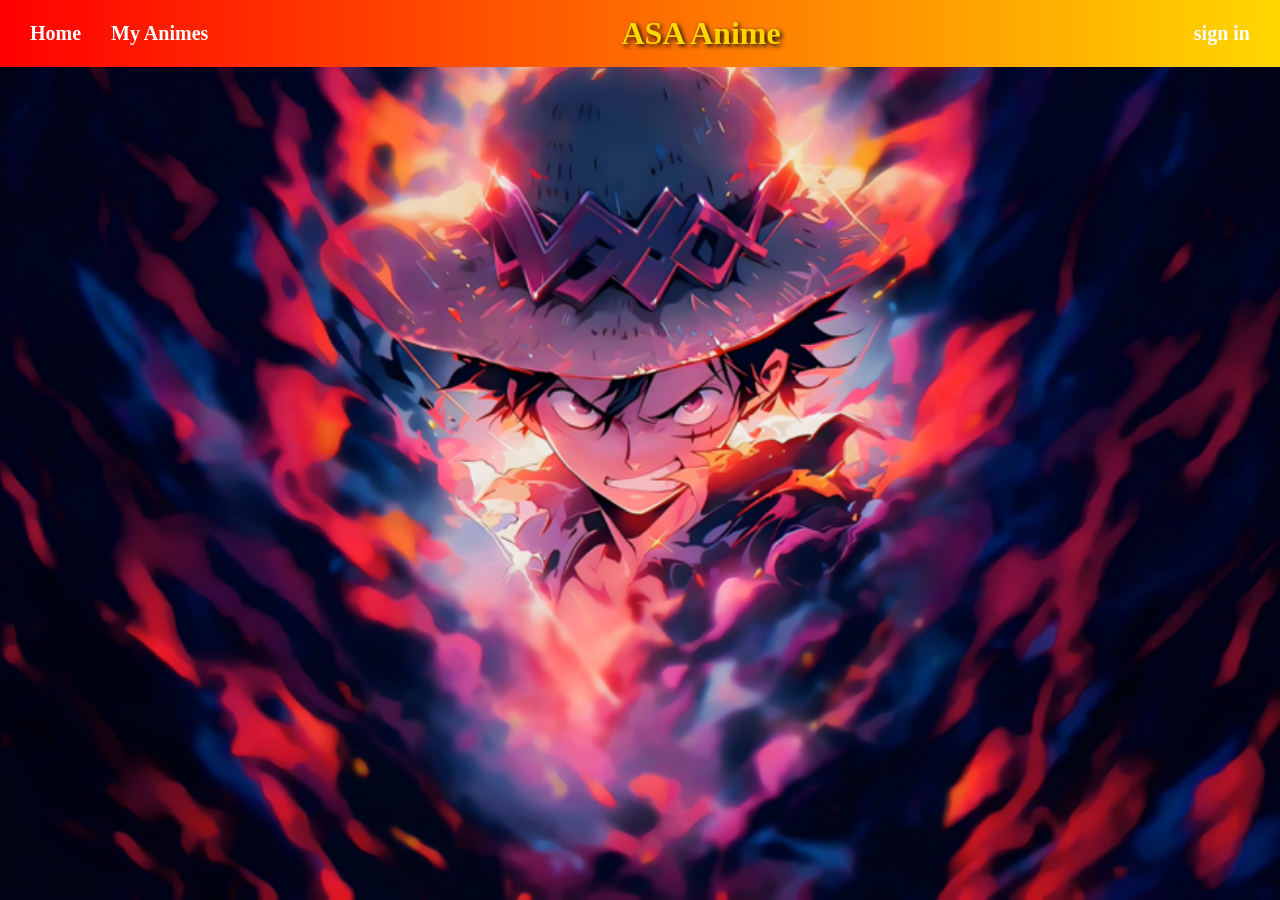
<file: Anime.html>
<!DOCTYPE html>
<html>
<head>
    <title>my Anime</title>
<link rel="stylesheet" href="style.css">
</head>
<body>
<nav>
      <div class="nav-left">
        <a href="index.html">Home</a>
        <a href="Anime.html">My Animes</a>
      </div>

      <h2 class="logo">ASA Anime</h2>

      <div class="nav-right">
        <a href="sign in.html">sign in</a>
      </div>
</nav>
    <div class="anime-grid" id="anime-list"></div>
     <script src="script.js"></script>
</body>

    </html>
</file>
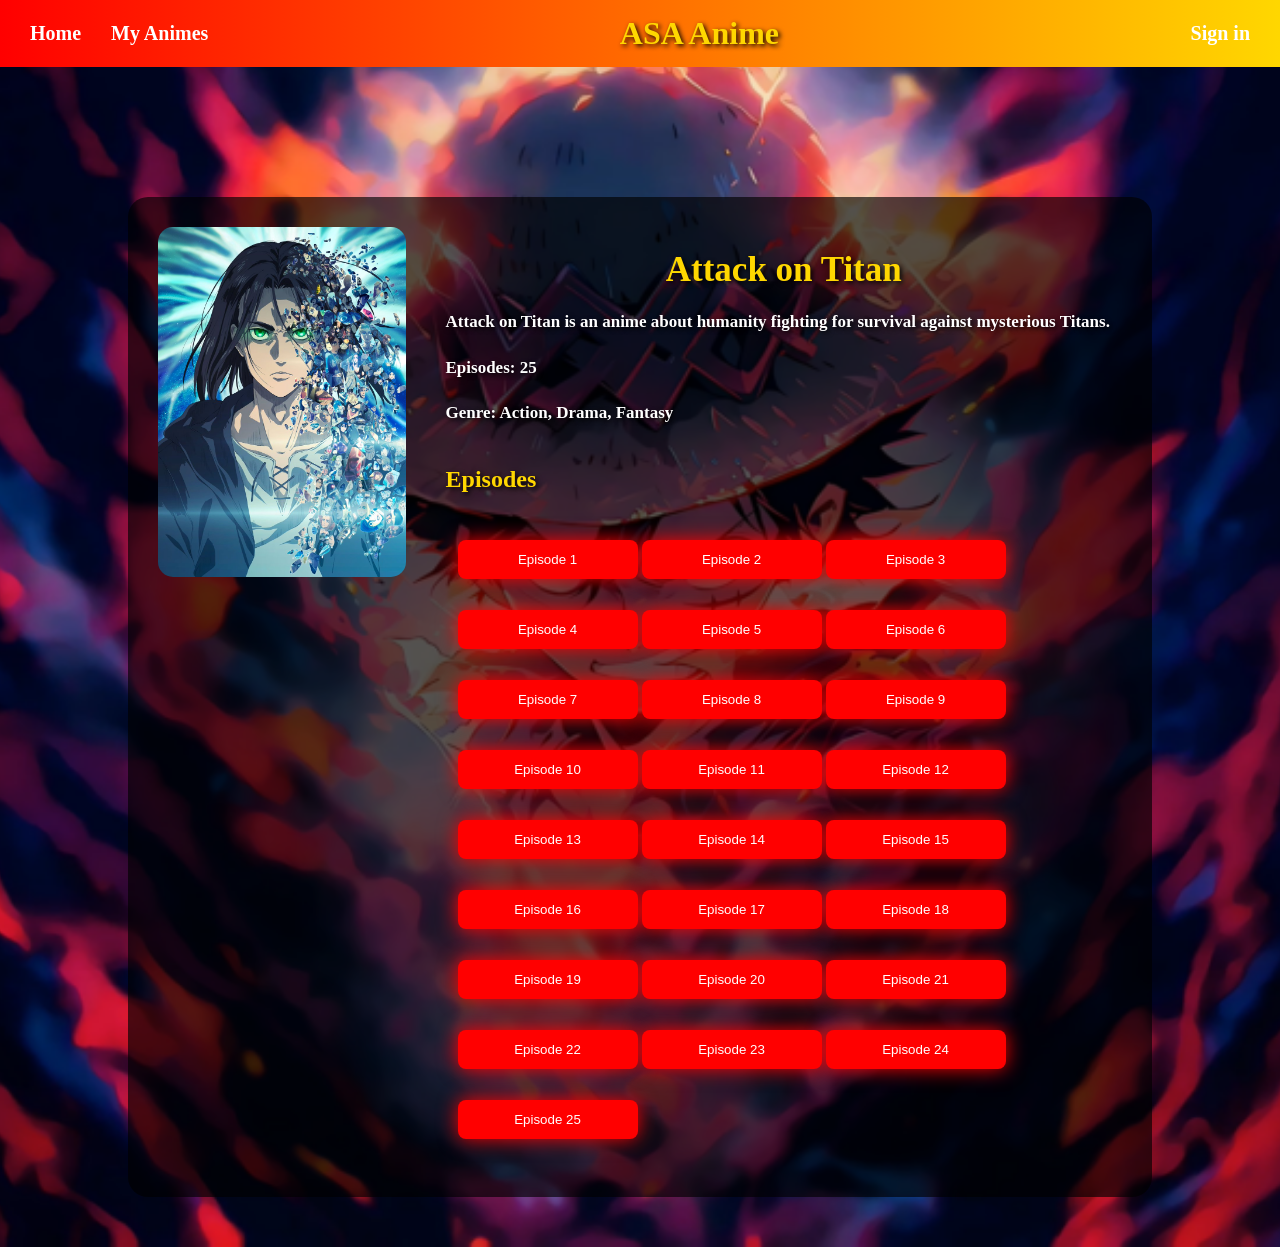
<file: AOT.html>
<!DOCTYPE html>
<html lang="en">

<head>
    <meta charset="UTF-8">
    <title>Attack on Titan - ASA Anime</title>
    <link rel="stylesheet" href="style.css">
</head>

<body>

<nav>
    <div class="nav-left">
        <a href="index.html">Home</a>
        <a href="Anime.html">My Animes</a>
    </div>

    <h2 class="logo">ASA Anime</h2>

    <div class="nav-right">
        <a href="sign in.html">Sign in</a>
    </div>
</nav>


<div class="anime-details">

    <img src="176jqt8wfjz71.jpg" class="anime-poster">

    <div class="anime-info">

        <h1>Attack on Titan</h1>

        <p>
            Attack on Titan is an anime about humanity
            fighting for survival against mysterious Titans.
        </p>

        <p>
            Episodes: 25
        </p>

        <p>
            Genre: Action, Drama, Fantasy
        </p>
        <div class="episodes">
    <h2>Episodes</h2>

    <div class="episode-list">

        <button onclick="watchEpisode(1)">Episode 1</button>
        <button onclick="watchEpisode(2)">Episode 2</button>
        <button onclick="watchEpisode(3)">Episode 3</button>
        <button onclick="watchEpisode(4)">Episode 4</button>
        <button onclick="watchEpisode(5)">Episode 5</button>
        <button onclick="watchEpisode(6)">Episode 6</button>
        <button onclick="watchEpisode(7)">Episode 7</button>
        <button onclick="watchEpisode(8)">Episode 8</button>
        <button onclick="watchEpisode(9)">Episode 9</button>
        <button onclick="watchEpisode(10)">Episode 10</button>

        <button onclick="watchEpisode(11)">Episode 11</button>
        <button onclick="watchEpisode(12)">Episode 12</button>
        <button onclick="watchEpisode(13)">Episode 13</button>
        <button onclick="watchEpisode(14)">Episode 14</button>
        <button onclick="watchEpisode(15)">Episode 15</button>
        <button onclick="watchEpisode(16)">Episode 16</button>
        <button onclick="watchEpisode(17)">Episode 17</button>
        <button onclick="watchEpisode(18)">Episode 18</button>
        <button onclick="watchEpisode(19)">Episode 19</button>
        <button onclick="watchEpisode(20)">Episode 20</button>

        <button onclick="watchEpisode(21)">Episode 21</button>
        <button onclick="watchEpisode(22)">Episode 22</button>
        <button onclick="watchEpisode(23)">Episode 23</button>
        <button onclick="watchEpisode(24)">Episode 24</button>
        <button onclick="watchEpisode(25)">Episode 25</button>

    </div>
</div>

    </div>

</div>


<script src="script.js"></script>

</body>
</html>
</file>
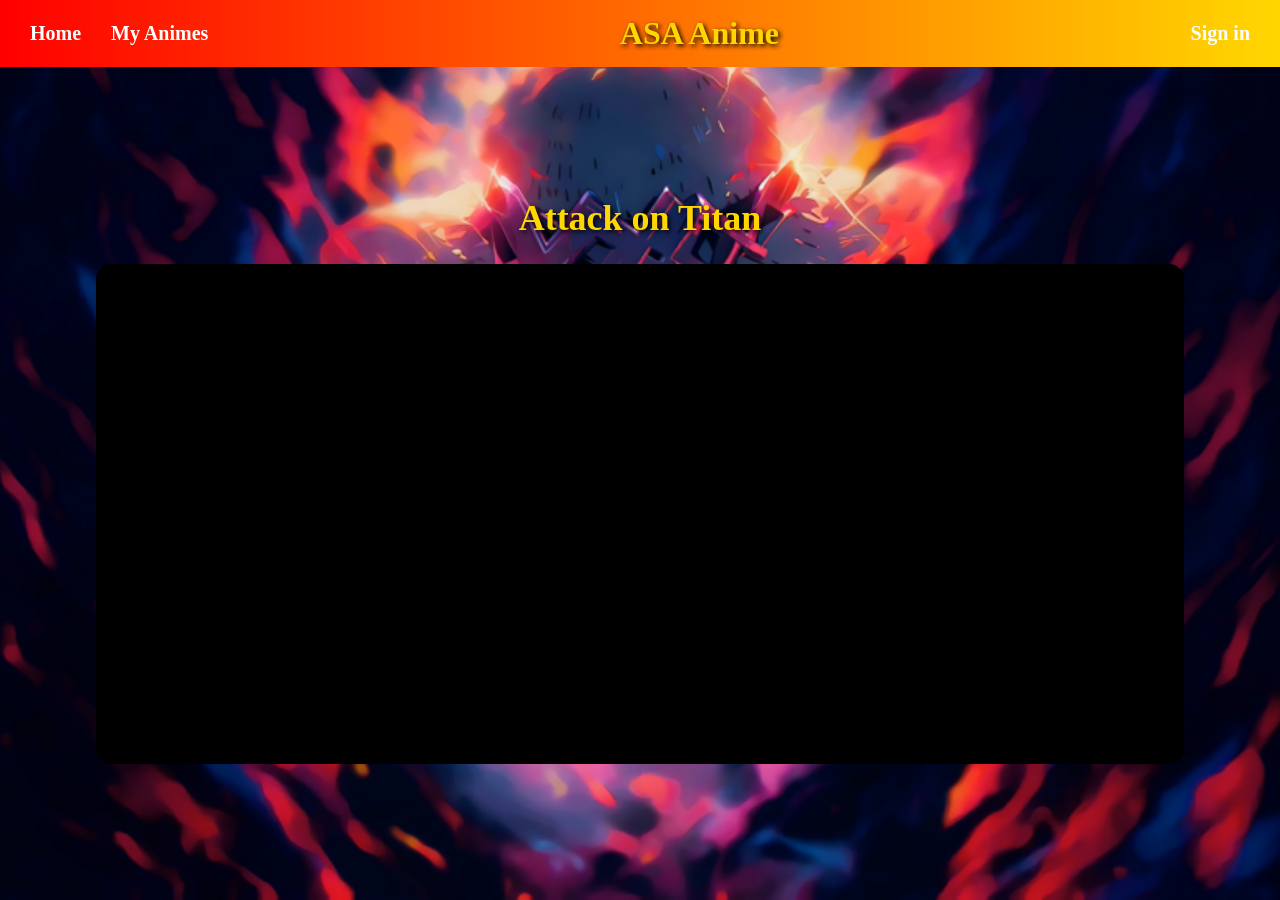
<file: AOT.W.html>
<!DOCTYPE html>
<html lang="en">

<head>
    <meta charset="UTF-8">
    <title>Watch - ASA Anime</title>
    <link rel="stylesheet" href="style.css">
</head>

<body>

<nav>
    <div class="nav-left">
        <a href="index.html">Home</a>
        <a href="Anime.html">My Animes</a>
    </div>

    <h2 class="logo">ASA Anime</h2>

    <div class="nav-right">
        <a href="sign in.html">Sign in</a>
    </div>
</nav>

<div class="watch-page">

    <h1 id="episode-title">Attack on Titan</h1>

    <div class="video-box">

    </div>

</div>

<script src="script.js"></script>

</body>
</html>
</file>
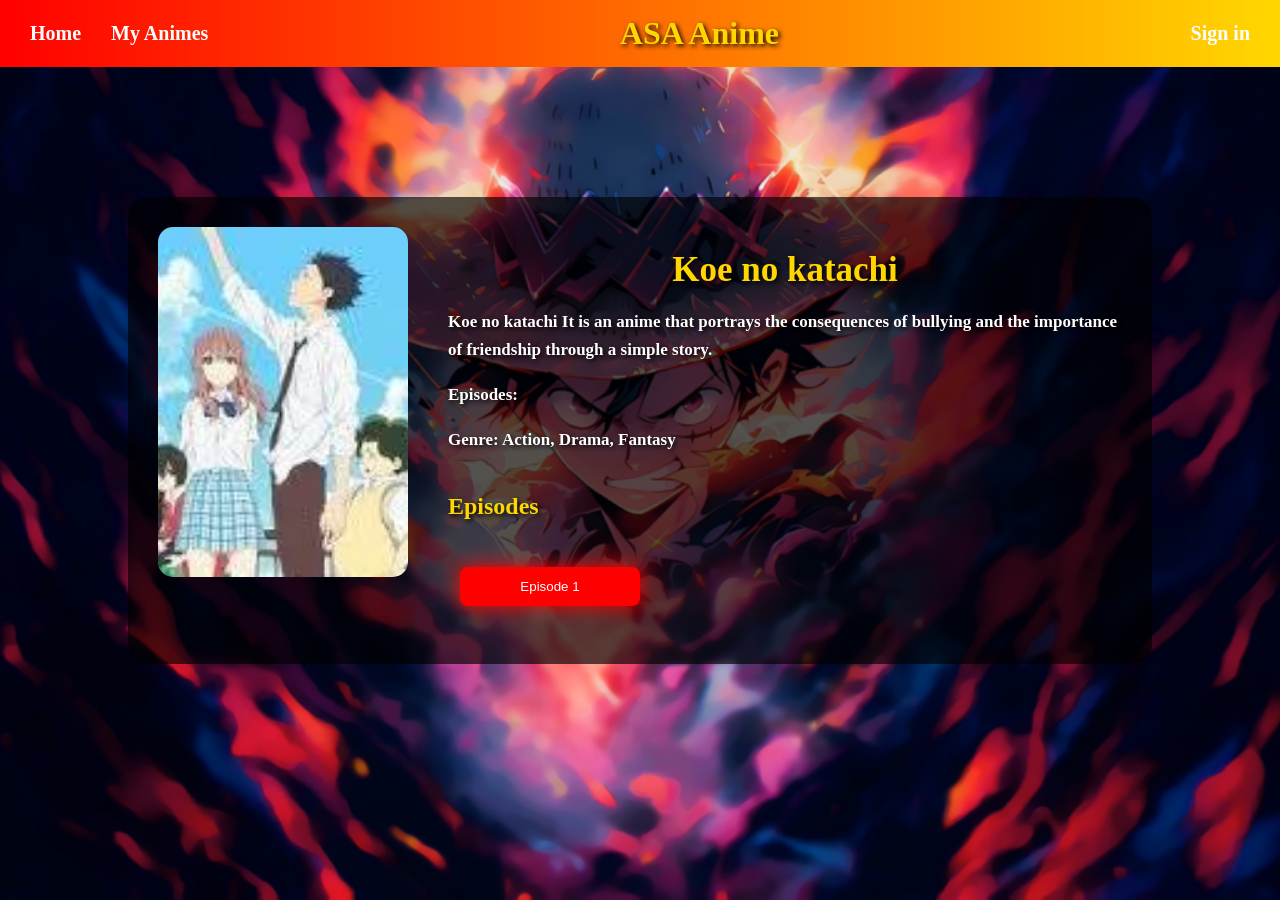
<file: knk.html>
<!DOCTYPE html>
<html lang="en">

<head>
    <meta charset="UTF-8">
    <title>One piece - ASA Anime</title>
    <link rel="stylesheet" href="style.css">
</head>

<body>

<nav>
    <div class="nav-left">
        <a href="index.html">Home</a>
        <a href="Anime.html">My Animes</a>
    </div>

    <h2 class="logo">ASA Anime</h2>

    <div class="nav-right">
        <a href="sign in.html">Sign in</a>
    </div>
</nav>


<div class="anime-details">

    <img src="knk.jpg.jfif" class="anime-poster">

    <div class="anime-info">

        <h1>Koe no katachi</h1>

        <p>
          Koe no katachi It is an anime that portrays
          the consequences of bullying and the importance 
          of friendship through a simple story.
        </p>

        <p>
            Episodes:
        </p>

        <p>
            Genre: Action, Drama, Fantasy
        </p>
        <div class="episodes">
    <h2>Episodes</h2>

    <div class="episode-list">

        <a href="knk.w.html"><button>Episode 1</button></a>

    </div>
</div>

    </div>

</div>


<script src="script.js"></script>

</body>
</html>
</file>
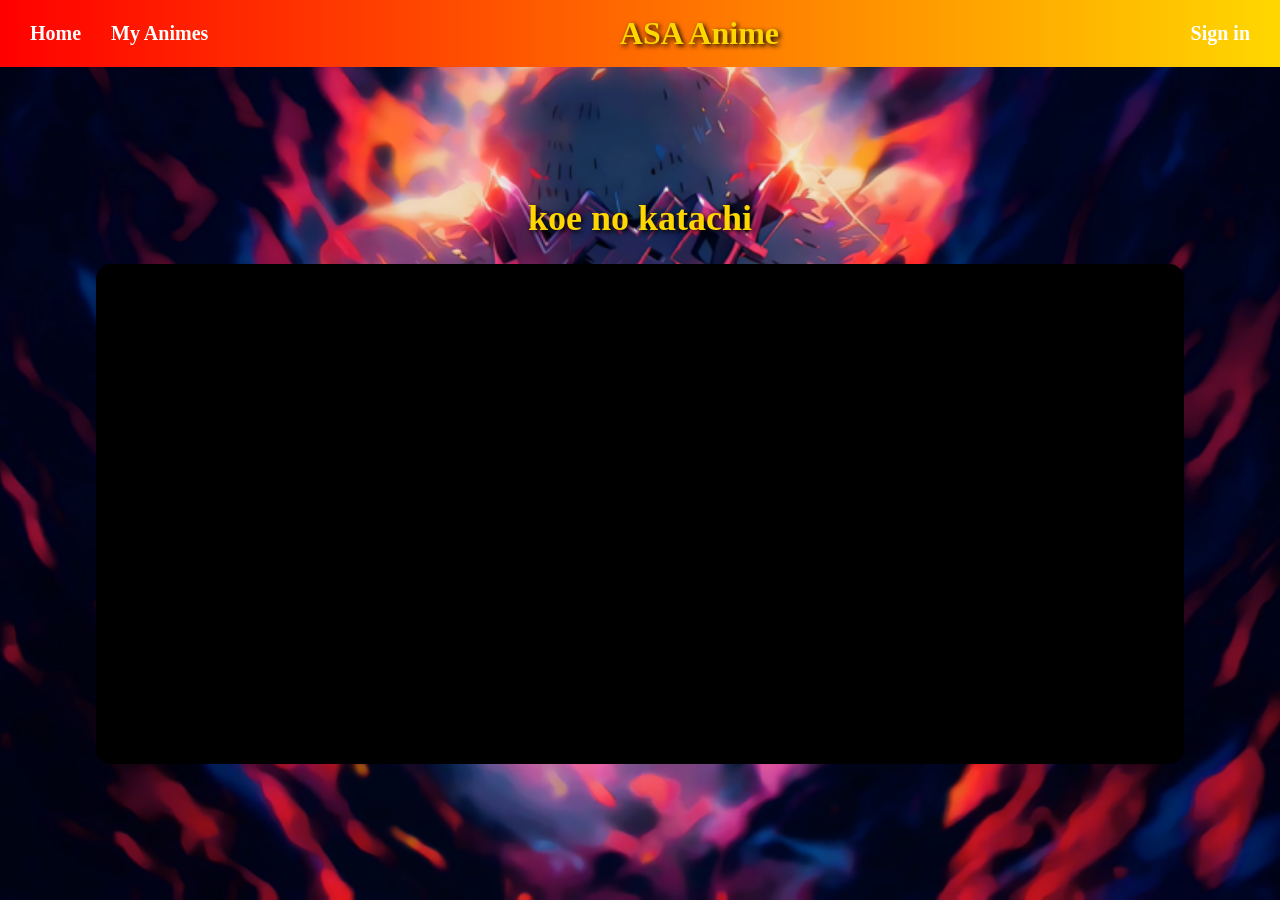
<file: knk.w.html>
<!DOCTYPE html>
<html lang="en">

<head>
    <meta charset="UTF-8">
    <title>Watch - ASA Anime</title>
    <link rel="stylesheet" href="style.css">
</head>

<body>

<nav>
    <div class="nav-left">
        <a href="index.html">Home</a>
        <a href="Anime.html">My Animes</a>
    </div>

    <h2 class="logo">ASA Anime</h2>

    <div class="nav-right">
        <a href="sign in.html">Sign in</a>
    </div>
</nav>

<div class="watch-page">

    <h1 id="episode-title">koe no katachi</h1>

    <div class="video-box">
  <iframe src="https://drive.google.com/file/d/14oqAZ68o7UcHfVK3qO3bz4K3VrC1ZJla/preview" width="100%" height="480" allow="autoplay" frameborder="0" allowfullscreen></iframe>
    </div>

</div>

<script src="script.js"></script>

</body>
</html>
</file>
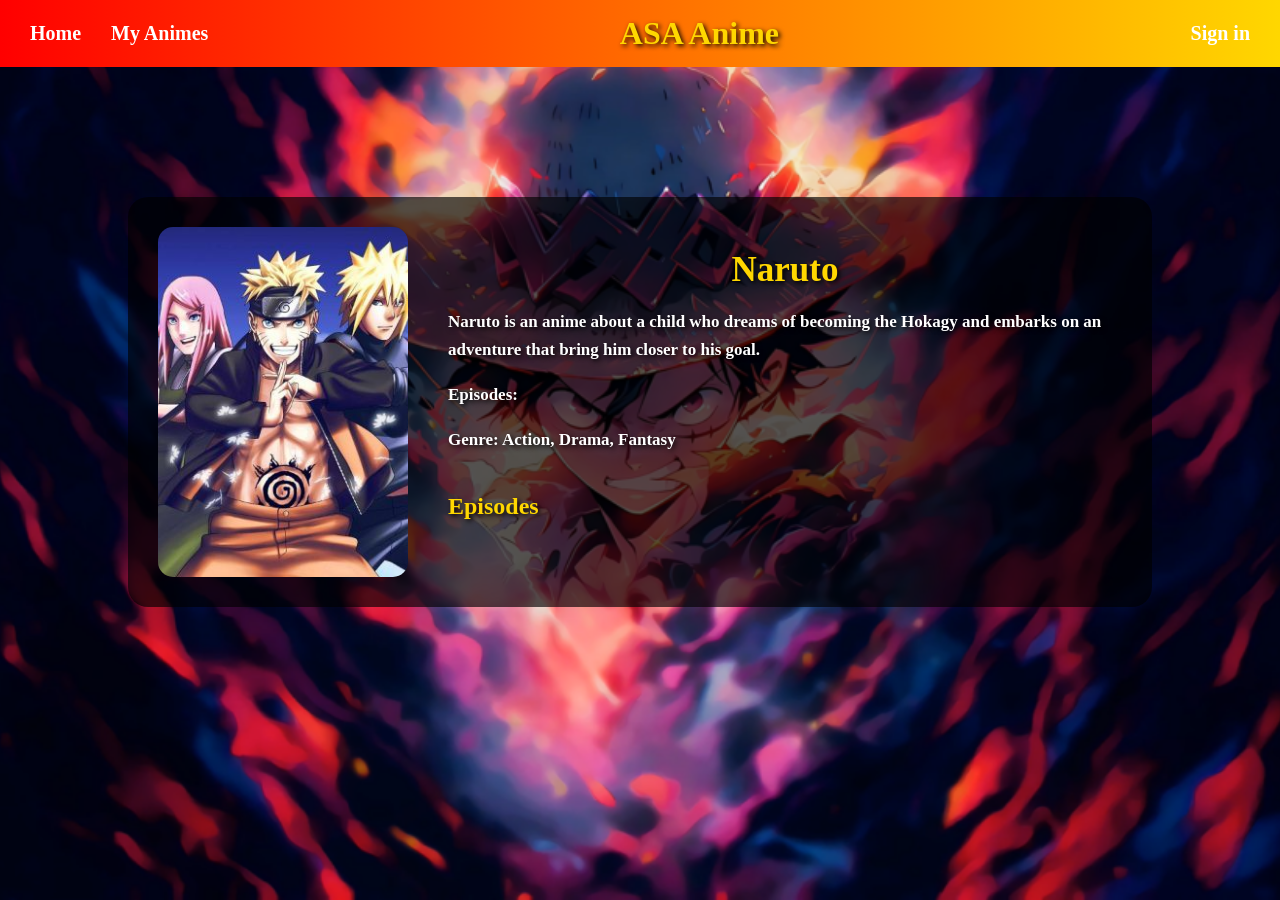
<file: Na.html>
<!DOCTYPE html>
<html lang="en">

<head>
    <meta charset="UTF-8">
    <title>Naruto - ASA Anime</title>
    <link rel="stylesheet" href="style.css">
</head>

<body>

<nav>
    <div class="nav-left">
        <a href="index.html">Home</a>
        <a href="Anime.html">My Animes</a>
    </div>

    <h2 class="logo">ASA Anime</h2>

    <div class="nav-right">
        <a href="sign in.html">Sign in</a>
    </div>
</nav>


<div class="anime-details">

    <img src="13179e8c7af524db37e7e66ffd53c841.jpg" class="anime-poster">

    <div class="anime-info">

        <h1>Naruto</h1>

        <p>
            Naruto is an anime about a child
            who dreams of becoming the Hokagy
            and embarks on an adventure that
            bring him closer to his goal.
        </p>

        <p>
            Episodes:
        </p>

        <p>
            Genre: Action, Drama, Fantasy
        </p>
        <div class="episodes">
    <h2>Episodes</h2>

    <div class="episode-list">

       

    </div>
</div>

    </div>

</div>


<script src="script.js"></script>

</body>
</html>
</file>
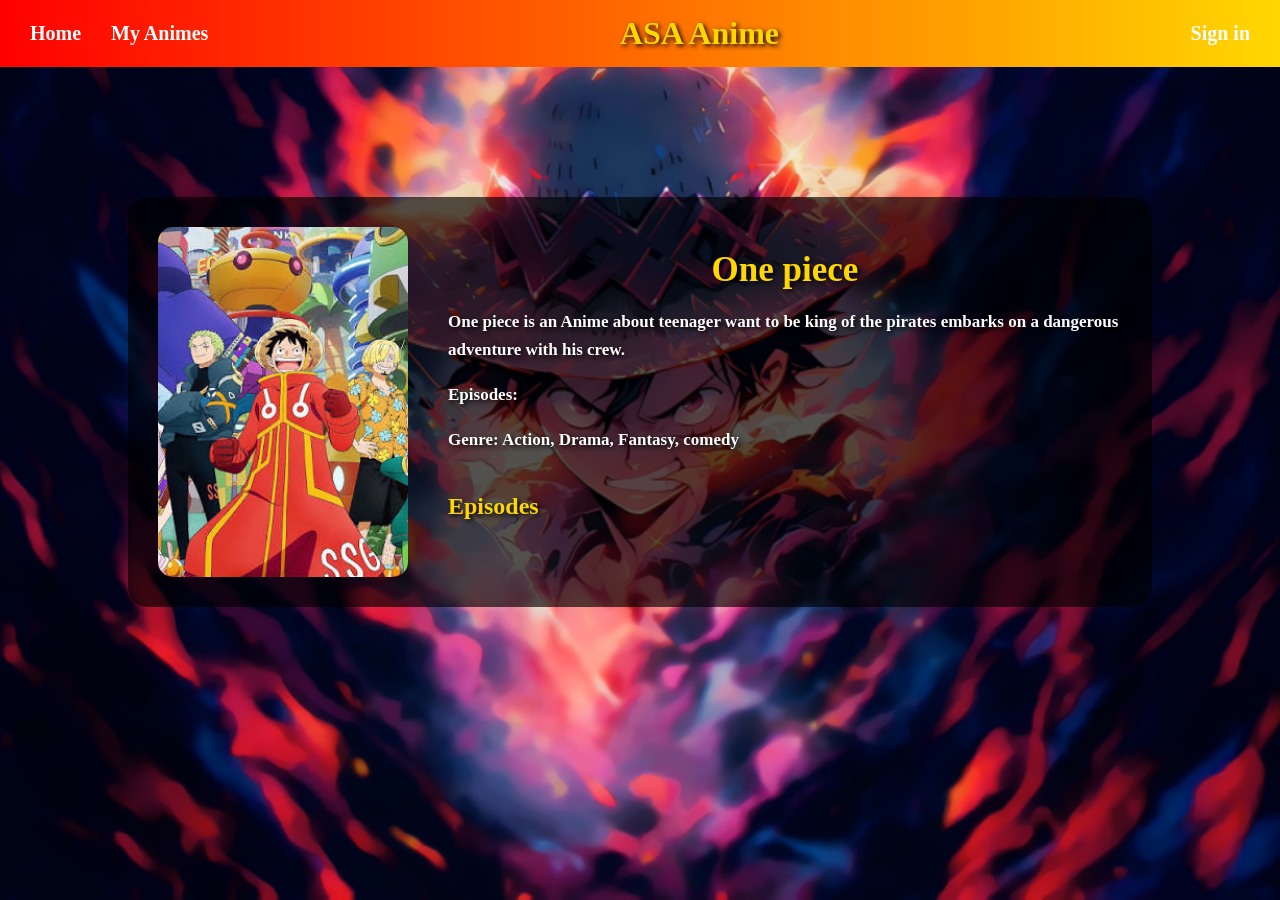
<file: one.html>
<!DOCTYPE html>
<html lang="en">

<head>
    <meta charset="UTF-8">
    <title>One piece - ASA Anime</title>
    <link rel="stylesheet" href="style.css">
</head>

<body>

<nav>
    <div class="nav-left">
        <a href="index.html">Home</a>
        <a href="Anime.html">My Animes</a>
    </div>

    <h2 class="logo">ASA Anime</h2>

    <div class="nav-right">
        <a href="sign in.html">Sign in</a>
    </div>
</nav>


<div class="anime-details">

    <img src="images.jfif" class="anime-poster">

    <div class="anime-info">

        <h1>One piece</h1>

        <p>
           One piece is an Anime about teenager
           want to be king of the pirates 
           embarks on a dangerous adventure 
           with his crew. 
        </p>

        <p>
            Episodes:
        </p>

        <p>
            Genre: Action, Drama, Fantasy, comedy
        </p>
        <div class="episodes">
    <h2>Episodes</h2>

    <div class="episode-list">

       

    </div>
</div>

    </div>

</div>


<script src="script.js"></script>

</body>
</html>
</file>
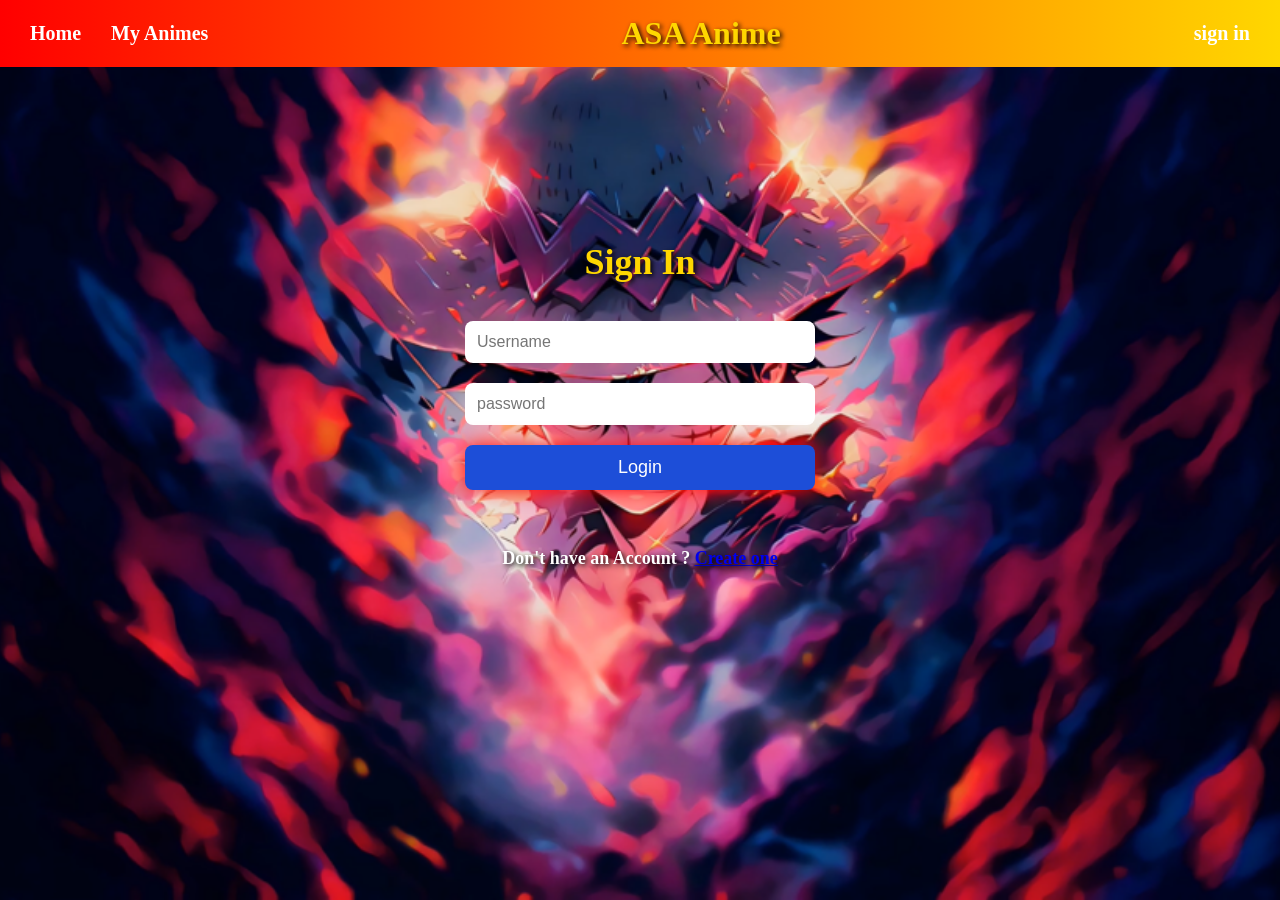
<file: sign in.html>
<!DOCTYPE html>
<html>
<head>
    <title>sign in web</title>
<link rel="stylesheet" href="style.css">
</head>
<body>
<nav>
      <div class="nav-left">
        <a href="index.html">Home</a>
        <a href="Anime.html">My Animes</a>
      </div>

      <h2 class="logo">ASA Anime</h2>

      <div class="nav-right">
        <a href="sign in.html">sign in</a>
      </div>
    </nav>
    <div class="login-box">
      <h1>Sign In</h1>
      <input type="text" placeholder="Username">
      <input type="password" placeholder="password">
      <P id="login-error">User name or password is incorrect</P>
      <button onclick="signIn()">Login</button>
      <p>
        Don't have an Account ?
        <a href="sign-up.html">Create one</a>
      </p>
    </div>
     <script src="script.js"></script>
</body>

    </html>
</file>
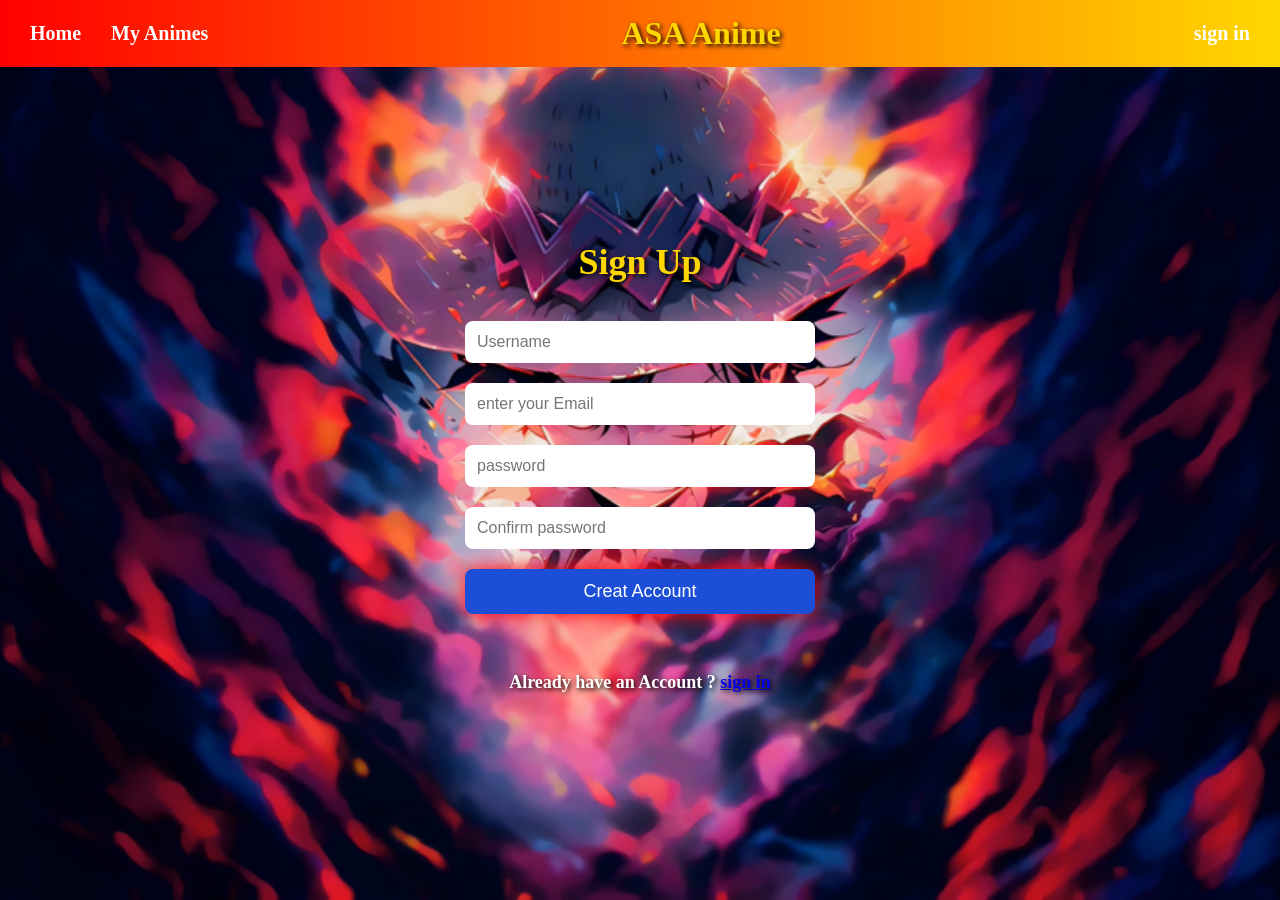
<file: sign-up.html>
<!DOCTYPE html>
<html>
<head>
    <title>sign in web</title>
<link rel="stylesheet" href="style.css">
</head>
<body>
<nav>
      <div class="nav-left">
        <a href="index.html">Home</a>
        <a href="Anime.html">My Animes</a>
      </div>

      <h2 class="logo">ASA Anime</h2>

      <div class="nav-right">
        <a href="sign in.html">sign in</a>
      </div>
    </nav>
    <div class="login-box">
      <h1>Sign Up</h1>
      <input type="text" placeholder="Username">
      <input type="email" placeholder="enter your Email">
      <input type="password" placeholder="password">
      <input type="password" placeholder="Confirm password">
      <p id="signup-error"></p>
      <button onclick="signUp()">Creat Account</button>
      <p>
        Already have an Account ?
        <a href="sign in.html">sign in</a>
      </p>
    </div>
     <script src="script.js"></script>
</body>

    </html>
</file>
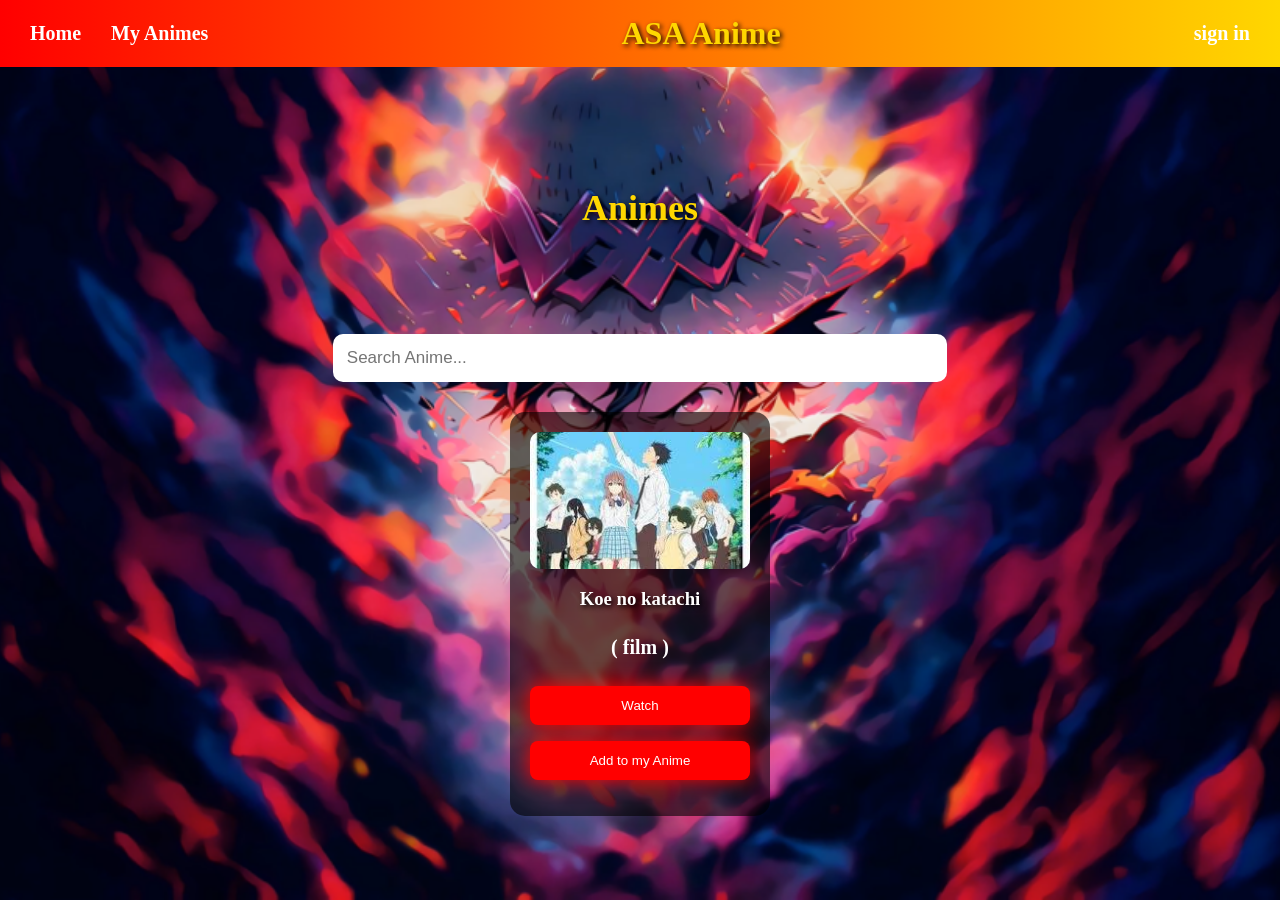
<file: watch.html>
<!DOCTYPE html>
<html>
<head>
    <title>Animes ASA</title>
<link rel="stylesheet" href="style.css">
</head>
<body>
<nav>
      <div class="nav-left">
        <a href="index.html">Home</a>
        <a href="Anime.html">My Animes</a>
      </div>

      <h2 class="logo">ASA Anime</h2>

      <div class="nav-right">
        <a href="sign in.html">sign in</a>
      </div>
        </nav>
    </nav>
    <div class="anime-page">
      <h1>Animes</h1>
      <div class="search-box">
    <input
        type="text"
        id="anime-search"
        placeholder="Search Anime..."
        oninput="searchAnime()"
    >
</div>
      <div class="anime-grid">

               <div class="anime-card">
          <img src="knk.jpg.jfif">
          <h3>Koe no katachi</h3>
          <h4>( film )</h4>
          <button onclick="window.location.href = 'knk.html'">Watch</button>
          <button onclick="addAnime ('Koe no katachi','knk.jpg.jfif')">Add to my Anime</button>
        </div>

      </div>
    </div>
     <script src="script.js"></script>
</body>

    </html>
</file>
<file: style.css>
h1 {
    color: gold;
    font-size: 36px;
    text-align: center;
}
button{
    background-color: red;
    color: white;
    padding: 12px 20px;
    border: none;
    border-radius: 8px;
    cursor: pointer;
    transition: 0.3s;
}
button:hover {
    background-color: red;
}
p {
    font-size: 18px;
    line-height: 1.6;
}
h1,
h2,
h3,
p {
    margin-bottom: 18px;
    font-weight: bold;
    color: white;
    text-shadow: 2px 2px 5px black;
}
button {
    margin-bottom: 16px;
    box-shadow: 0 0 20px red;
}
button:hover {
    transform: scale(1.08);
}
body {
    margin: 0;
     width: 100%;
     background-image: url(prASA.jpg);
     background-position: center;
     background-size: cover;
     background-repeat: no-repeat;
     margin: 0;
     min-height: 100vh;
}
.center {
    display: flex;
    justify-content: center;
    flex-direction: column;
    align-items: center;
}
.p content{
   margin-bottom: 20px;
}
nav {
    display: flex;
    justify-content: space-between;
    align-items: center;
    padding: 15px 30px;
    box-sizing: border-box;
    background:linear-gradient(to right , red , gold )
}
.nav-left {
    display: flex;
    gap: 30px;
}
.nav-right {
    display: flex;
    gap: 30px;
}
nav a {
    color: white;
    text-decoration: none;
    font-size: 20px;
    font-weight: bold;
    transition: 0.3s;
}
nav a:hover {
    color: gold;
}
.logo {
    color: gold;
    font-size: 32px;
    margin: 0;
}
.login-box {
    width: 350px;
    margin: 120px auto;
    padding: 30px;
    background:rgba(0,0,0,0,6) ;
    border-radius: 15px;
    display: flex;
    flex-direction: column;
    gap: 20px;
    text-align: center;
}
.login-box h1 {
    color: gold;
}
.login-box input {
    padding: 12px;
    border: none;
    border-radius: 8px;
    font-size: 16px;
}
.login-box button {
    padding: 12px;
    font-size: 18px;
    background: #1d4ed8;
    color: white;
    border: none;
    border-radius: 8px;
    cursor: pointer;
}
.login-box button:hover {
    background: #2563eb;
}
.anime-page {
    margin-top: 120px;
    text-align: center;
}
.anime-page h1 {
    color: gold;
    margin-bottom: 40px;
}
.anime-grid {
    display: flex;
    justify-content: center;
    gap: 30px;
    flex-wrap: wrap;
}
.anime-card{
    width: 220px;
    background: rgba(0,0,0,.6);
    padding: 20px;
    border-radius: 15px;
}
.anime-card img {
    width: 100%;
    border-radius: 10px;
}
.anime-card h3 {
    color: white;
    margin: 15px 0;
}
.anime-card button {
    width: 100%;
}
#login-error {
    color: red;
    font-weight: 14px;
    margin: -5px 0 0 0;
    display: none;
}
#signup-error {
    color: red;
    font-weight: 14px;
    margin: -5px 0 0 0;
    display: none;
}
.anime-details {
    display: flex;
    gap: 40px;
    width: 80%;
    margin: 130px auto 50px;
    padding: 30px;
    background: rgba(0, 0, 0, 0.65);
    border-radius: 20px;
    box-sizing: border-box;
}
.anime-poster {
    width: 250px;
    height: 350px;
    object-fit: cover;
    border-radius: 15px;
}

.anime-info {
    color: white;
}

.anime-info h1 {
    color: gold;
    font-size: 35px;
}

.anime-info p {
    font-size: 17px;
    line-height: 1.6;
}

.anime-info button {
    width: 180px;
    padding: 12px;
    margin-top: 15px;
}
.watch-page {
    width: 85%;
    margin: 130px auto 50px;
    text-align: center;
    color: white;
}

.watch-page h1 {
    color: gold;
    margin-bottom: 25px;
}

.video-box {
    width: 100%;
    height: 500px;
    background: black;
    border-radius: 15px;

    display: flex;
    align-items: center;
    justify-content: center;
}

.video-box p {
    color: white;
    font-size: 20px;
}
.episodes {
    margin-top: 40px;
    color: white;
}

.episodes h2 {
    color: gold;
    margin-bottom: 20px;
}

.episode-list {
    width: 100%;
    padding: 12px;
    border: none;
    border-radius: 8px;
    cursor: pointer;
}

.episode-list button {
    padding: 12px;
    border: none;
    border-radius: 8px;
    cursor: pointer;
}
.search-box {
    width: 80%;
    margin: 120px auto 30px;
    text-align: center;
}

.search-box input {
    width: 60%;
    padding: 14px;
    border: none;
    border-radius: 10px;
    font-size: 17px;
    box-sizing: border-box;
    margin-top: -600px;
}
h4 {
    color: white;
    font-size: 20px;
    font-weight: bold;
}
</file>
